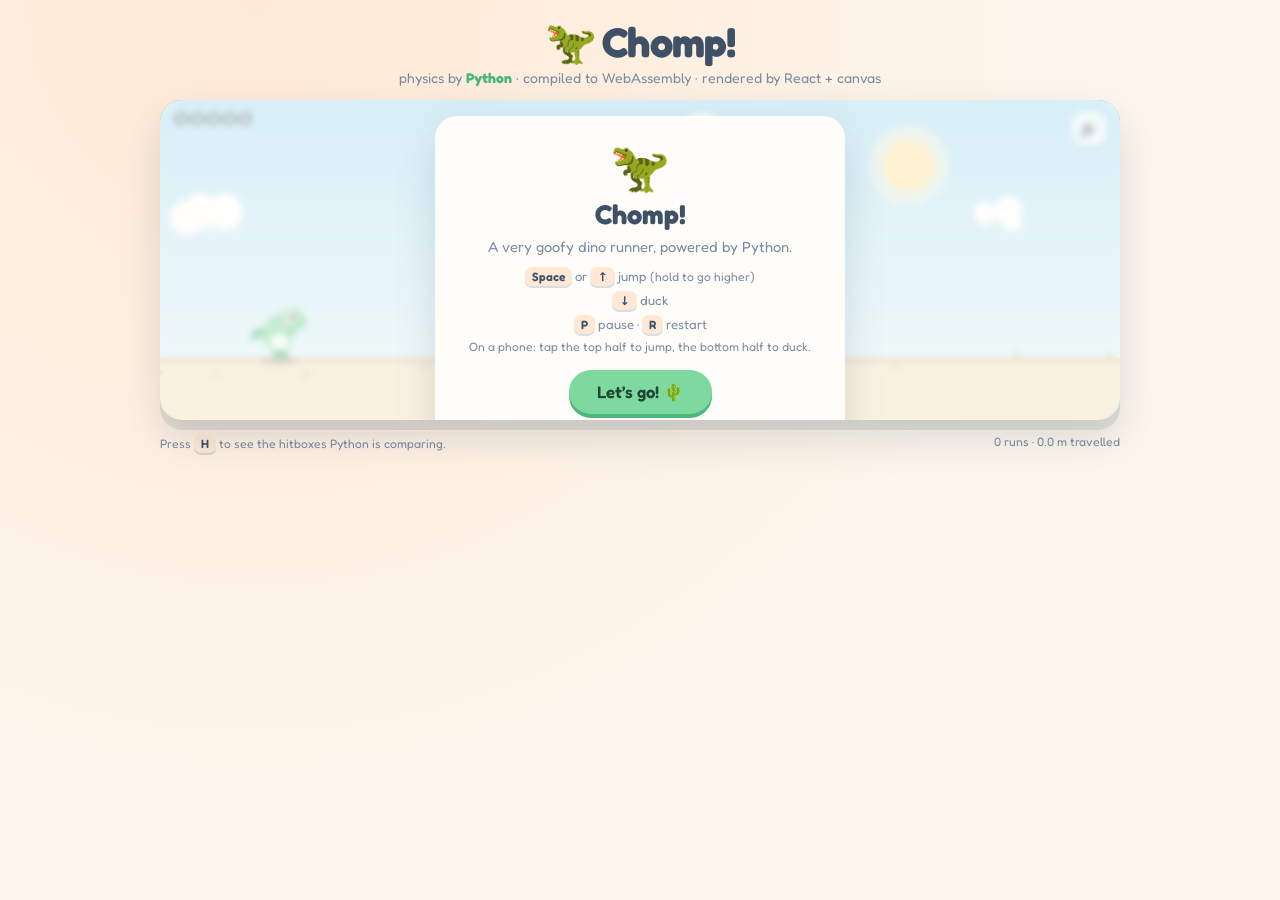
<file: index.html>
<!DOCTYPE html>
<html lang="en">
<head>
<meta charset="UTF-8">
<meta name="viewport" content="width=device-width, initial-scale=1, maximum-scale=1, user-scalable=no, viewport-fit=cover">
<title>Chomp! &mdash; a very goofy dino game</title>
<meta name="description" content="A cute endless-runner dino game. The physics run in real Python, compiled to WebAssembly and executed in your browser.">
<meta name="theme-color" content="#a8e6cf">

<link rel="icon" href="data:image/svg+xml,<svg xmlns='http://www.w3.org/2000/svg' viewBox='0 0 100 100'><text y='.9em' font-size='90'>🦖</text></svg>">
<link rel="stylesheet" href="web/styles.css">

<!-- Webfonts are the one optional external resource here, and they are loaded
     without blocking render. If they never arrive (offline, blocked, or a slow
     network) the CSS falls back to a rounded system stack and the game plays
     exactly the same -- unlike the runtime, nothing here is load-bearing. -->
<link rel="preconnect" href="https://fonts.googleapis.com">
<link rel="preconnect" href="https://fonts.gstatic.com" crossorigin>
<link rel="stylesheet" media="print" onload="this.media='all'"
      href="https://fonts.googleapis.com/css2?family=Fredoka:wght@400;500;600;700&family=Press+Start+2P&display=swap">

<!-- The WebAssembly runtime is the long pole on a cold load, so start
     fetching it before the module graph asks for it. -->
<link rel="preload" href="web/vendor/pyodide/pyodide.asm.wasm" as="fetch" crossorigin>
<link rel="preload" href="web/vendor/pyodide/python_stdlib.zip" as="fetch" crossorigin>
</head>
<body>
  <noscript>
    <div class="noscript">This game needs JavaScript (and WebAssembly) enabled. 🦖</div>
  </noscript>

  <div id="root"></div>

  <!-- Everything is served from this repository. React ships as a UMD global
       on purpose: it keeps the project buildless, so GitHub Pages can serve
       the checkout exactly as it is, and there is no CDN to go down or to
       change a URL out from under the demo. -->
  <script src="web/vendor/react/react.production.min.js"></script>
  <script src="web/vendor/react/react-dom.production.min.js"></script>
  <script type="module" src="web/main.js"></script>
</body>
</html>
</file>
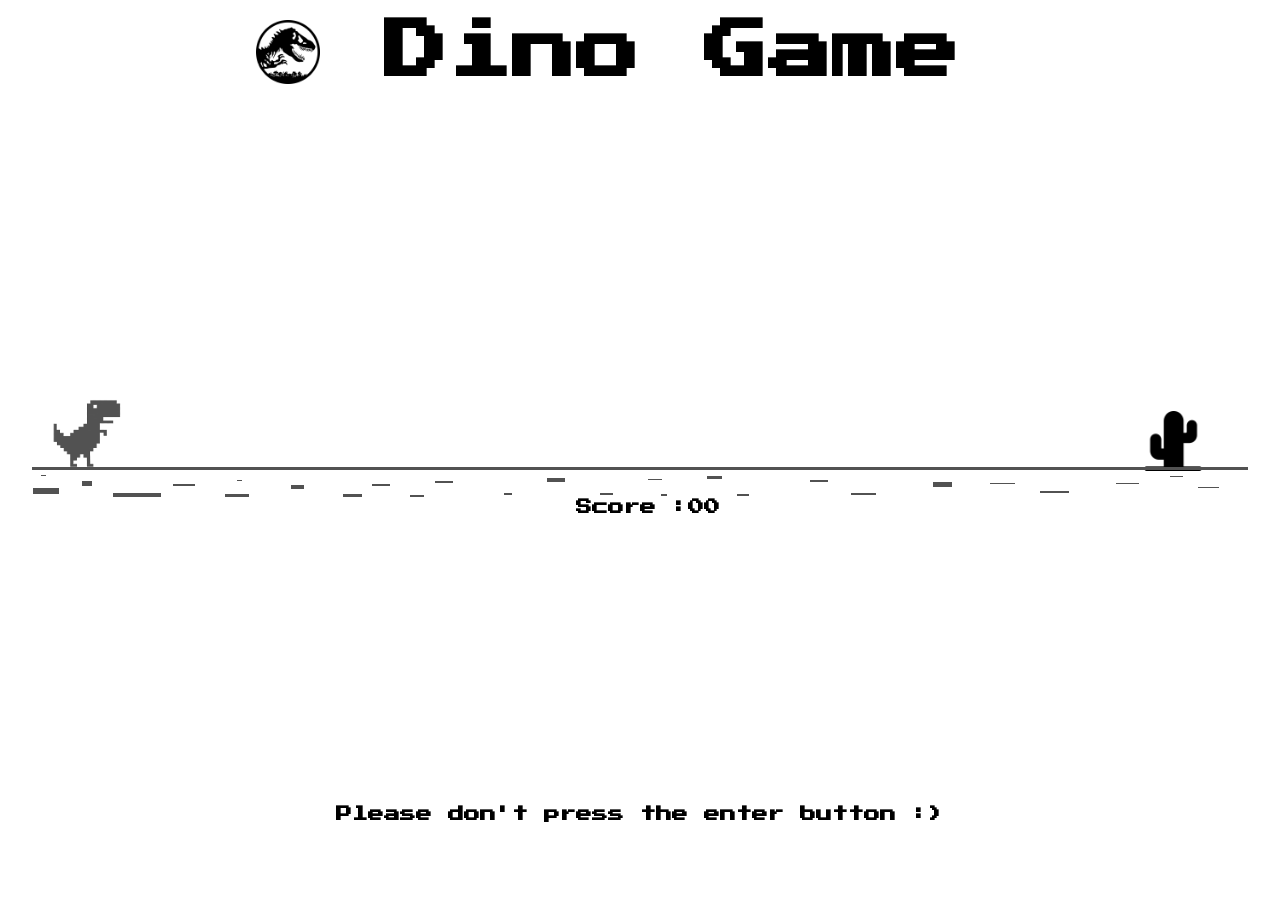
<file: legacy/index.html>
<!DOCTYPE html>
<html lang="en">
<head>
    <meta charset="UTF-8">
    <title>Dino Game</title>
    <link rel="preconnect" href="https://fonts.googleapis.com">
    <link rel="preconnect" href="https://fonts.gstatic.com" crossorigin>
    <link href="https://fonts.googleapis.com/css2?family=Press+Start+2P&display=swap" rel="stylesheet">
    <link rel="stylesheet" href="style.css">
</head>
<body>
  <div class="logo">
    <img src="logo.png" alt="">
  </div>
  <div class="text">
    <h1>Dino Game</h1>
  </div>

    <div id="container">
        <div id="dino">
            <img src="dino.png" alt="dino">
        </div>
        <div id="block">
            <img src="o2.png" alt="blocks">
        </div>
        <div id="road">
            <img src="road.png" alt="road">
        </div>
        <div id="cloud">
            <img src="cloud.jpg" alt="cloud">
        </div>

        <div id="gameOver">Game Over</div>
    </div>
    <div id="score"> <b>Score :</b><b>00</b></div>
    <div class="info1">
      <h4>Press the Space Key to start</h4>
      <h4>Press the ⇧ Up-Arrow Key to jump</h4>

    </div>
    <div class="info2">
      <h4>Please don't press the enter button :)</h4>


    </div>
    <script src="script.js"></script>
</body>
</html>
</file>
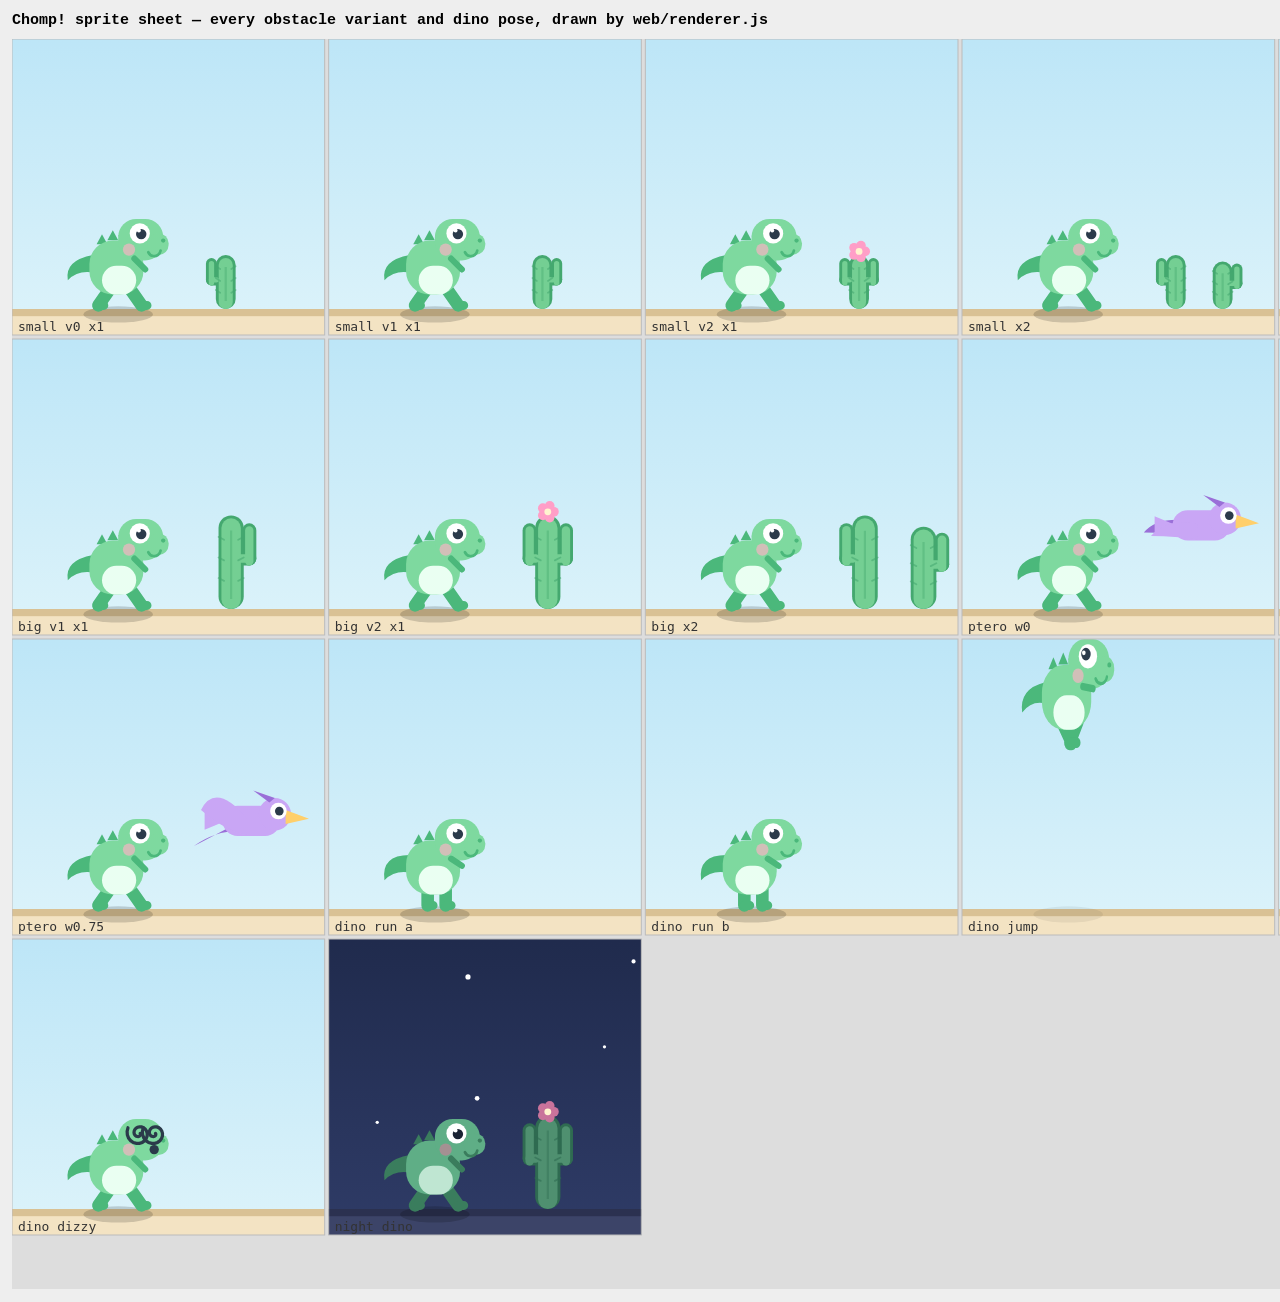
<file: dev/sprite-sheet.html>
<!DOCTYPE html><html><head><meta charset="utf-8"><title>Chomp! sprite sheet</title>
<style>
  body{margin:0;background:#eee;font-family:ui-monospace,monospace;padding:12px}
  h1{font:600 15px ui-monospace,monospace;margin:0 0 10px}
  canvas{display:block;margin:0 auto;background:#ddd}
</style>
</head><body>
<h1>Chomp! sprite sheet &mdash; every obstacle variant and dino pose, drawn by web/renderer.js</h1>
<canvas id="c" width="1900" height="1250"></canvas>
<script type="module">
import { drawScene } from '../web/renderer.js';
const canvas = document.getElementById('c');
const GROUND = 258;

function frame(night, obstacles, dino, w, hOff) {
  return { phase:'playing', night, shake:0, score:0, speed:400, distance:0, deathTime:0,
    dino, obstacles, clouds:[], bumps:[], particles:[], events:[] };
}
const mkDino = (o={}) => ({ x:96, y:GROUND, w:46, h:50, vy:0, ducking:false, grounded:true,
  runPhase:0.25, squash:1, blinking:false, face:'happy', ...o });

// Draw a grid of cells; each cell renders one scenario scaled up.
const cells = [];
function cell(label, snap, zoom=1.8) { cells.push({label, snap, zoom}); }

for (const [i,v] of [0,1,2].entries())
  cell(`small v${v} x1`, frame(0, [{kind:'cactus_small',x:168,y:GROUND,w:22,h:30,variant:v,count:1,wing:0}], mkDino()));
cell('small x2', frame(0, [{kind:'cactus_small',x:168,y:GROUND,w:49,h:30,variant:0,count:2,wing:0}], mkDino()));
cell('small x3', frame(0, [{kind:'cactus_small',x:168,y:GROUND,w:76,h:30,variant:1,count:3,wing:0}], mkDino()));
for (const v of [0,1,2])
  cell(`big v${v} x1`, frame(0, [{kind:'cactus_big',x:168,y:GROUND,w:28,h:52,variant:v,count:1,wing:0}], mkDino()));
cell('big x2', frame(0, [{kind:'cactus_big',x:168,y:GROUND,w:62,h:52,variant:0,count:2,wing:0}], mkDino()));
for (const [i,wg] of [0,0.25,0.5,0.75].entries())
  cell(`ptero w${wg}`, frame(0, [{kind:'ptero',x:168,y:GROUND-34,w:50,h:30,variant:0,count:1,wing:wg}], mkDino()));
cell('dino run a', frame(0, [], mkDino({runPhase:0})));
cell('dino run b', frame(0, [], mkDino({runPhase:0.5})));
cell('dino jump', frame(0, [], mkDino({y:GROUND-90, grounded:false, face:'jump', squash:1.2})));
cell('dino duck', frame(0, [], mkDino({ducking:true, w:62, h:30, face:'duck'})));
cell('dino blink', frame(0, [], mkDino({blinking:true})));
cell('dino dizzy', frame(0, [], mkDino({face:'dizzy'})));
cell('night dino', frame(1, [{kind:'cactus_big',x:168,y:GROUND,w:28,h:52,variant:2,count:1,wing:0}], mkDino()));

const ctx = canvas.getContext('2d');
ctx.fillStyle='#ddd'; ctx.fillRect(0,0,canvas.width,canvas.height);
const COLS=6, CW=canvas.width/COLS, CH=300;
cells.forEach((c,i)=>{
  const cx=(i%COLS)*CW, cy=Math.floor(i/COLS)*CH;
  ctx.save(); ctx.beginPath(); ctx.rect(cx,cy,CW-4,CH-4); ctx.clip();
  ctx.translate(cx,cy); ctx.scale(c.zoom,c.zoom);
  // centre the interesting bit (x 60..460 -> view) and lift the ground into view
  ctx.translate(-60, -108);
  drawScene(ctx, c.snap, { shake: false });
  ctx.restore();
  ctx.fillStyle='#333'; ctx.font='13px monospace'; ctx.fillText(c.label, cx+6, cy+CH-8);
  ctx.strokeStyle='#bbb'; ctx.strokeRect(cx,cy,CW-4,CH-4);
});
</script></body></html>
</file>
<file: web/styles.css>
/* styles.css -- the frame around the canvas.
   Soft, rounded and pastel: the UI should feel like the same toy as the game. */

:root {
  --bg: #fdf6ec;
  --bg-accent: #ffe9d6;
  --ink: #3f5166;
  --ink-soft: #7b8ca0;
  --mint: #7ed99f;
  --mint-dark: #4bb87b;
  --pink: #ffb3c6;
  --sky: #a8ddf5;
  --card: #fffdf9;
  --shadow: 0 10px 0 rgba(63, 81, 102, .12), 0 18px 40px rgba(63, 81, 102, .18);
  --radius: 22px;
}

@media (prefers-color-scheme: dark) {
  :root {
    --bg: #1d2438;
    --bg-accent: #262f4a;
    --ink: #e8eeff;
    --ink-soft: #9fb0d0;
    --card: #2a3350;
    --shadow: 0 10px 0 rgba(0, 0, 0, .25), 0 18px 40px rgba(0, 0, 0, .35);
  }
}

/* Font stacks. The webfonts are a progressive enhancement -- these fallbacks
   are chosen to keep the same rounded, chunky character without them. */
:root {
  --font-ui: 'Fredoka', 'Segoe UI Rounded', 'SF Pro Rounded', 'Trebuchet MS',
             system-ui, -apple-system, sans-serif;
  --font-score: 'Press Start 2P', 'Courier New', ui-monospace, monospace;
}

* { box-sizing: border-box; margin: 0; padding: 0; }

body {
  min-height: 100dvh;
  font-family: var(--font-ui);
  color: var(--ink);
  background: radial-gradient(circle at 20% 0%, var(--bg-accent), var(--bg) 60%);
  display: flex;
  justify-content: center;
  padding: 16px;
  /* Stop the page bouncing when you mash the jump key on a phone. */
  overscroll-behavior: none;
  -webkit-tap-highlight-color: transparent;
}

.noscript {
  margin: 40px auto; padding: 20px 26px; max-width: 460px; text-align: center;
  background: var(--card); border-radius: var(--radius); box-shadow: var(--shadow);
}

.app {
  width: 100%;
  max-width: 1000px;
  display: flex;
  flex-direction: column;
  gap: 14px;
  align-items: center;
}

/* --- header --------------------------------------------------------------- */
.titlebar { text-align: center; }

.titlebar h1 {
  font-size: clamp(1.7rem, 5vw, 2.6rem);
  font-weight: 700;
  letter-spacing: -.02em;
  display: flex; align-items: center; justify-content: center; gap: .4rem;
}

.titlebar__emoji { display: inline-block; animation: bob 2.4s ease-in-out infinite; }

.titlebar__sub {
  color: var(--ink-soft);
  font-size: clamp(.72rem, 2.2vw, .88rem);
  margin-top: 2px;
}

.titlebar__sub strong { color: var(--mint-dark); }

/* --- stage ---------------------------------------------------------------- */
.stage {
  position: relative;
  width: 100%;
  aspect-ratio: 3 / 1;
  border-radius: var(--radius);
  overflow: hidden;
  box-shadow: var(--shadow);
  background: var(--sky);
  /* The canvas is the game; nothing inside should be text-selectable. */
  user-select: none;
  touch-action: none;
}

.stage__canvas { display: block; width: 100%; height: 100%; }

/* --- HUD ------------------------------------------------------------------ */
.hud {
  position: absolute; inset: 0;
  padding: 12px 14px;
  display: flex; align-items: flex-start; justify-content: space-between;
  pointer-events: none;
  font-family: var(--font-score);
}

.hud__scores { display: flex; gap: 12px; align-items: baseline; }

/* --hud-ink and --hud-glow are written directly on .stage by the render loop
   as the sky changes, so the score stays readable through dusk and midnight
   without re-rendering any React at 60fps. */
.hud__score {
  font-size: clamp(.7rem, 2.2vw, 1rem);
  color: var(--hud-ink, #3f5166);
  text-shadow: 0 2px 0 var(--hud-glow, rgba(255, 255, 255, .55));
  transition: color .4s linear;
}

.hud__best {
  font-size: clamp(.55rem, 1.8vw, .8rem);
  color: var(--hud-ink-soft, rgba(63, 81, 102, .6));
  text-shadow: 0 2px 0 var(--hud-glow, rgba(255, 255, 255, .45));
  transition: color .4s linear;
}

.hud__buttons { display: flex; gap: 8px; pointer-events: auto; }

.iconbtn {
  border: none; cursor: pointer;
  width: 34px; height: 34px; border-radius: 12px;
  background: rgba(255, 255, 255, .72);
  font-size: 1rem; line-height: 1;
  box-shadow: 0 3px 0 rgba(63, 81, 102, .16);
  transition: transform .12s ease;
}
.iconbtn:hover { transform: translateY(-2px); }
.iconbtn:active { transform: translateY(1px); box-shadow: 0 1px 0 rgba(63, 81, 102, .16); }

/* --- overlays ------------------------------------------------------------- */
.overlay {
  position: absolute; inset: 0;
  display: grid; place-items: center;
  padding: 16px;
  background: var(--overlay-veil, rgba(255, 253, 249, .55));
  backdrop-filter: blur(3px);
  animation: fade .18s ease-out;
}

.overlay--tap { cursor: pointer; }

.card {
  background: var(--card);
  border-radius: var(--radius);
  padding: clamp(14px, 3vw, 26px) clamp(18px, 4vw, 34px);
  text-align: center;
  box-shadow: var(--shadow);
  max-width: 440px;
  display: flex; flex-direction: column; gap: 8px; align-items: center;
}

.card h2 { font-size: clamp(1.2rem, 3.6vw, 1.7rem); font-weight: 700; }
.card__emoji { font-size: clamp(2rem, 7vw, 3rem); line-height: 1; }
.card--error { border: 2px dashed var(--pink); }

.muted { color: var(--ink-soft); font-size: .92rem; }
.small { font-size: .76rem; }
.best { color: var(--mint-dark); font-weight: 600; }

.keys {
  display: flex; flex-direction: column; gap: 5px;
  font-size: .82rem; color: var(--ink-soft); margin: 4px 0;
}

.keycap {
  display: inline-block;
  font-family: var(--font-ui); font-size: .75rem; font-weight: 600;
  padding: 2px 7px; border-radius: 7px;
  background: var(--bg-accent); color: var(--ink);
  box-shadow: 0 2px 0 rgba(63, 81, 102, .18);
}

.btn {
  border: none; cursor: pointer;
  font-family: inherit; font-weight: 600; font-size: .95rem;
  padding: 10px 22px; border-radius: 999px;
  color: #1f4733; background: var(--mint);
  box-shadow: 0 4px 0 var(--mint-dark);
  transition: transform .12s ease, box-shadow .12s ease;
  margin-top: 4px;
}
.btn:hover { transform: translateY(-2px); box-shadow: 0 6px 0 var(--mint-dark); }
.btn:active { transform: translateY(2px); box-shadow: 0 2px 0 var(--mint-dark); }
.btn--big { font-size: 1.05rem; padding: 12px 28px; }

.scoreline { display: flex; gap: 26px; justify-content: center; margin: 6px 0; }
.scoreline > div { display: flex; flex-direction: column; }
.scoreline strong { font-family: var(--font-score); font-size: 1.05rem; }

.badge {
  background: var(--bg-accent); color: var(--ink);
  border-radius: 999px; padding: 5px 14px;
  font-weight: 600; font-size: .85rem;
}

/* --- toasts --------------------------------------------------------------- */
.toasts {
  position: absolute; top: 46px; left: 0; right: 0;
  display: flex; flex-direction: column; align-items: center; gap: 5px;
  pointer-events: none;
}

.toast {
  background: rgba(255, 255, 255, .9);
  color: var(--mint-dark);
  font-weight: 600; font-size: .85rem;
  padding: 5px 14px; border-radius: 999px;
  box-shadow: 0 3px 0 rgba(63, 81, 102, .12);
  animation: pop .3s cubic-bezier(.34, 1.56, .64, 1), floatUp 1.5s ease-out forwards;
}

/* --- touch controls ------------------------------------------------------- */
.touch { display: none; gap: 10px; width: 100%; }

.touch__btn {
  flex: 1; border: none; cursor: pointer;
  font-family: inherit; font-weight: 600; font-size: 1rem;
  padding: 14px; border-radius: 16px;
  background: var(--card); color: var(--ink);
  box-shadow: 0 4px 0 rgba(63, 81, 102, .16);
  touch-action: none;
}
.touch__btn:active { transform: translateY(2px); box-shadow: 0 2px 0 rgba(63, 81, 102, .16); }

/* Only worth the screen space where there is no keyboard. */
@media (hover: none) and (pointer: coarse) {
  .touch { display: flex; }
}

/* --- footer --------------------------------------------------------------- */
.footer {
  display: flex; flex-wrap: wrap; gap: 6px 18px;
  justify-content: space-between; width: 100%;
  color: var(--ink-soft); font-size: .76rem;
}

.footer__stats { font-variant-numeric: tabular-nums; }

/* --- animation ------------------------------------------------------------ */
@keyframes bob { 0%, 100% { transform: translateY(0); } 50% { transform: translateY(-6px); } }
@keyframes wobble { 0%, 100% { transform: rotate(-8deg); } 50% { transform: rotate(8deg); } }
@keyframes fade { from { opacity: 0; } to { opacity: 1; } }
@keyframes pop { from { transform: scale(.7); opacity: 0; } to { transform: scale(1); opacity: 1; } }
@keyframes floatUp { to { transform: translateY(-16px); opacity: 0; } }

.bob { animation: bob 2s ease-in-out infinite; }
.wobble { animation: wobble 1.1s ease-in-out infinite; }

/* Respect people who would rather the page held still. */
@media (prefers-reduced-motion: reduce) {
  .bob, .wobble, .titlebar__emoji { animation: none; }
  .toast { animation: pop .2s ease-out; }
}

@media (max-width: 620px) {
  body { padding: 10px; }
  /* A little taller than the 3:1 world box, so the playfield is not a thin
     strip on a phone. The renderer fills the extra height with sky. */
  .stage { aspect-ratio: 12 / 5; }
}
</file>
<file: legacy/style.css>
* {
    padding: 0;
    margin: 0;
    font-family: 'Press Start 2P', cursive;
    box-sizing: border-box;
}

body {

    display: grid;
    height: 100vh;
}
.logo img{
  width: 5%;
  position: absolute;
  margin-top: 20px;
  margin-left: 20%;

}

.text{
  position: absolute;
  font-size: 2rem;
  margin-top: 20px;
  margin-left: 30%;
}
#container {
    height: 400px;
    width: 95%;
    position: relative;
    overflow: hidden;
    margin-left: auto;
    margin-right: auto;

}

#container #dino {
    height: 70px;
    width: 70px;
    position: absolute;
    bottom: 28px;
    left: 20px;
}

#container #dino img {
    height: 70px;
    width: 70px;
}

.dinoActive {
    animation: animateDino 0.5s linear infinite;
}

@keyframes animateDino {

    0%,
    100% {
        bottom: 28px;
    }

    45%,
    55% {
        bottom: 160px;
    }
}

#container #block {
    height: 80px;
    width: 125px;
    position: absolute;
    bottom: 20px;
    right: -20px;
}

#container #block img {
  margin-top: 14px;
    height: 60px;
}

.blockActive {
    animation: blockAnimate 1.3s linear infinite;
}

@keyframes blockAnimate {
    0% {
        right: -125px;
    }

    100% {
        right: 100%;
    }
}

#container #road {
    height: 30px;
    width: 1200px;
    position: absolute;
    bottom: 0;
}

#container #road img {
    height: 30px;
    width: 2000px;
    position: absolute;
    left: 0;
    animation: none;
}

@keyframes roadAnimate {
    0% {
        left: 0;
    }

    100% {
        left: -700px;
    }
}

#container #cloud {
    height: 80px;
    width: 1200px;
    border-radius: 40px;
    position: absolute;
    top: 30px;
}

#container #cloud img {
    height: 80px;
    width: 2000px;
    position: absolute;
    left: -2000px;
    animation: none;
}

@keyframes cloudAnimate {
    0% {
        left: -2000px;
    }

    100% {
        left: 100%;
    }
}

#score {
    position: absolute;
    margin-left: 45%;
    margin-top: 39%;

}

#gameOver {
    display: none;
    font-size: 2rem;
    position: absolute;
    left: calc(50% - 181px);
    top: calc(50% - 40px);
    width: 362px;
    height: 80px;
    color: #525252;
}
.info1{
  margin: auto;
  padding-bottom:30px;
  font-size: 1rem;
  animation: hide 6s ease-in-out;
  animation-fill-mode: forwards;
}
@keyframes hide {
  0%{
    opacity: 1;
    }
  90%{
    opacity: 1;
  }
  100%{
    opacity: 0;
  }
}
.info2{
  margin: auto;
  padding-bottom:30px;
  font-size: 1rem;
  opacity: 0;
  animation: show 1s ease-in-out 5s;
  animation-fill-mode: forwards;
}
@keyframes show {
  0%{
    opacity: 0;
    }
  100%{
    opacity: 1;
  }
}
</file>
